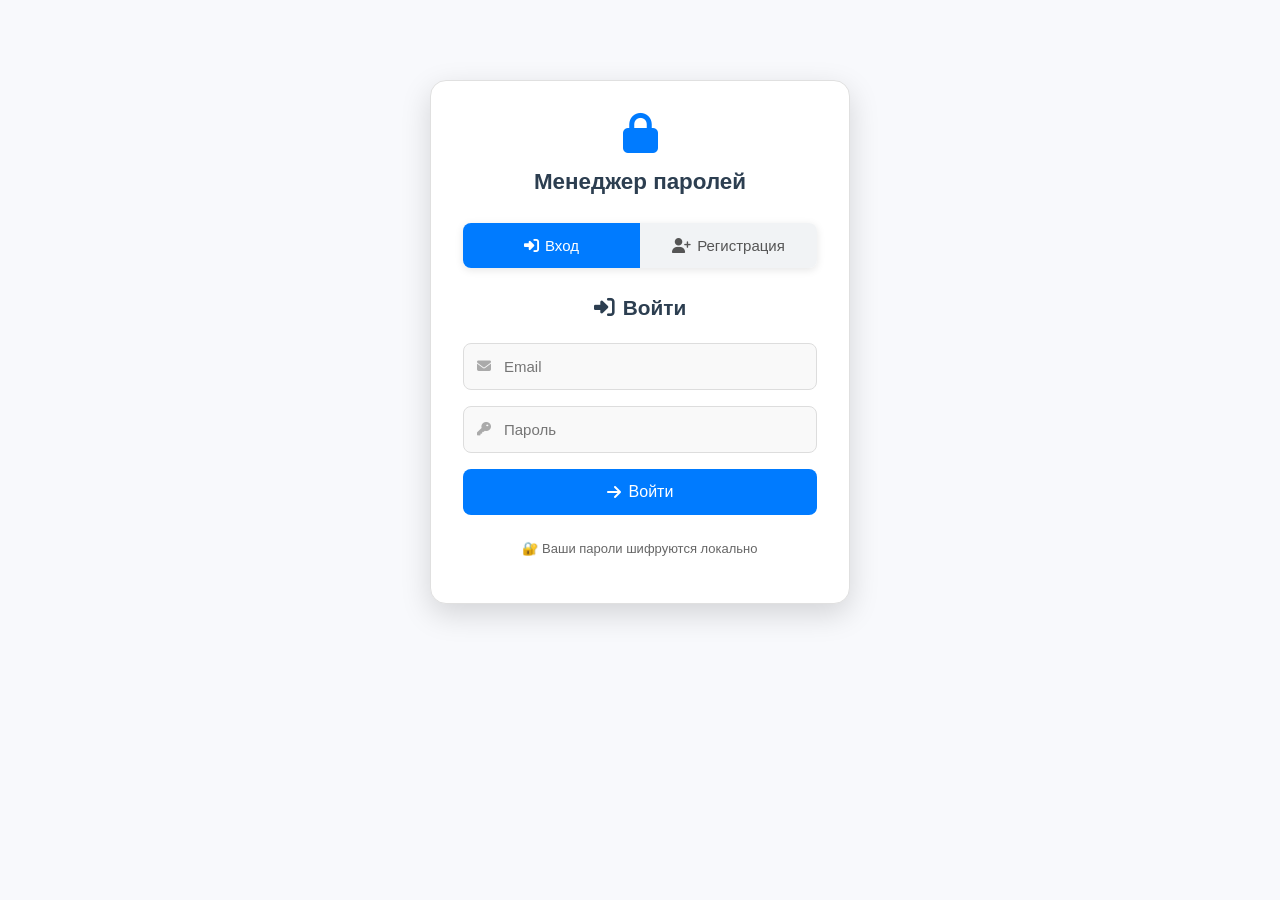
<file: MyBKR/PasswordManager/wwwroot/auth.html>
﻿<!DOCTYPE html>
<html lang="ru">
<head>
    <meta charset="UTF-8" />
    <meta name="viewport" content="width=device-width, initial-scale=1.0" />
    <title>🔐 Вход в Менеджер паролей</title>
    <link rel="stylesheet" href="css/style.css" />
    <link href="https://cdnjs.cloudflare.com/ajax/libs/font-awesome/6.5.0/css/all.min.css" rel="stylesheet">
</head>
<body>
    <div class="auth-container">
        <div class="auth-header">
            <i class="fas fa-lock auth-icon"></i>
            <h1>Менеджер паролей</h1>
        </div>

        <!-- Добавляем блок с информацией о входе -->
        <div id="logged-in-info" style="display: none; background: #e8f5e8; padding: 15px; border-radius: 8px; margin-bottom: 20px; text-align: center;">
            <p><i class="fas fa-check-circle" style="color: #28a745;"></i> Вы уже авторизованы</p>
            <button id="logout-btn" style="margin-top: 10px; padding: 8px 16px; background: #dc3545; color: white; border: none; border-radius: 4px; cursor: pointer;">
                <i class="fas fa-sign-out-alt"></i> Выйти
            </button>
            <button id="go-to-dashboard" style="margin-top: 10px; padding: 8px 16px; background: #007bff; color: white; border: none; border-radius: 4px; cursor: pointer; margin-left: 10px;">
                <i class="fas fa-tachometer-alt"></i> Перейти в Dashboard
            </button>
        </div>

        <div class="tabs">
            <button class="tab active" data-tab="login">
                <i class="fas fa-sign-in-alt"></i> Вход
            </button>
            <button class="tab" data-tab="register">
                <i class="fas fa-user-plus"></i> Регистрация
            </button>
        </div>

        <!-- Форма входа -->
        <form id="loginForm" class="auth-form active">
            <h2><i class="fas fa-sign-in-alt"></i> Войти</h2>
            <div class="input-group">
                <i class="fas fa-envelope"></i>
                <input type="email" placeholder="Email" required name="email" />
            </div>
            <div class="input-group">
                <i class="fas fa-key"></i>
                <input type="password" placeholder="Пароль" required name="password" />
            </div>
            <button type="submit">
                <i class="fas fa-arrow-right"></i> Войти
            </button>
        </form>

        <!-- Форма регистрации -->
        <form id="registerForm" class="auth-form">
            <h2><i class="fas fa-user-shield"></i> Создать аккаунт</h2>
            <div class="input-group">
                <i class="fas fa-envelope"></i>
                <input type="email" placeholder="Email" required name="email" />
            </div>
            <div class="input-group">
                <i class="fas fa-key"></i>
                <input type="password" placeholder="Пароль" required name="password" />
            </div>
            <button type="submit">
                <i class="fas fa-user-plus"></i> Зарегистрироваться
            </button>
        </form>

        <div class="auth-footer">
            <p>🔐 Ваши пароли шифруются локально</p>
        </div>
    </div>

    <script>
        // Проверяем, есть ли токен
        const token = localStorage.getItem('token');

        if (token) {
            // Показываем информацию о входе вместо форм
            document.getElementById('logged-in-info').style.display = 'block';
            document.querySelector('.tabs').style.display = 'none';
            document.getElementById('loginForm').style.display = 'none';
            document.getElementById('registerForm').style.display = 'none';

            // Проверяем валидность токена
            fetch('/api/auth/validate', {
                headers: {
                    'Authorization': `Bearer ${token}`,
                    'Content-Type': 'application/json'
                }
            })
            .then(res => {
                if (!res.ok) {
                    // Токен невалиден, очищаем
                    localStorage.removeItem('token');
                    localStorage.removeItem('user_email');
                    location.reload();
                }
            })
            .catch(() => {
                // Ошибка сети
                localStorage.removeItem('token');
                localStorage.removeItem('user_email');
                location.reload();
            });
        }

        // Обработчик кнопки выхода
        document.getElementById('logout-btn')?.addEventListener('click', function() {
            localStorage.removeItem('token');
            localStorage.removeItem('user_email');
            location.reload(); // Перезагружаем страницу
        });

        // Обработчик кнопки перехода в dashboard
        document.getElementById('go-to-dashboard')?.addEventListener('click', function() {
            window.location.href = 'index.html';
        });
    </script>

    <script src="js/auth.js"></script>
</body>
</html>
</file>
<file: MyBKR/PasswordManager/wwwroot/css/style.css>
﻿* {
    box-sizing: border-box;
}

body {
    font-family: 'Segoe UI', Tahoma, Geneva, Verdana, sans-serif;
    margin: 0;
    padding: 0;
    background: #f8f9fc;
    color: #333;
    line-height: 1.5;
}

/* Заголовок */
header {
    display: flex;
    justify-content: space-between;
    align-items: center;
    padding: 20px 30px;
    background: #ffffff;
    border-bottom: 1px solid #e0e0e0;
    box-shadow: 0 2px 5px rgba(0,0,0,0.05);
}

    header h1 {
        margin: 0;
        font-size: 1.6em;
        color: #2c3e50;
        font-weight: 600;
    }

    header button {
        padding: 10px 16px;
        background: #e74c3c;
        color: white;
        border: none;
        border-radius: 6px;
        cursor: pointer;
        font-size: 14px;
        transition: background 0.2s;
    }

        header button:hover {
            background: #c0392b;
        }

        header button i {
            margin-right: 5px;
        }

/* Поиск */
.search-container {
    padding: 12px 20px;
    background: white;
    border-bottom: 1px solid #e0e0e0;
    position: relative;
}

    .search-container .search-icon {
        position: absolute;
        left: 32px;
        top: 50%;
        transform: translateY(-50%);
        color: #aaa;
        font-size: 14px;
    }

#searchInput {
    width: 100%;
    padding: 10px 10px 10px 36px;
    border: 1px solid #ddd;
    border-radius: 8px;
    font-size: 14px;
    background: #f9f9f9;
    transition: border 0.2s;
}

    #searchInput:focus {
        outline: none;
        border-color: #007bff;
        background: white;
    }

/* Основной макет */
.container {
    max-width: 1200px;
    margin: 0 auto;
    height: 100vh;
}

.main-layout {
    display: flex;
    height: calc(100vh - 80px);
}

/* Сайдбар */
.sidebar {
    width: 280px;
    background: #ffffff;
    padding: 20px;
    border-right: 1px solid #e0e0e0;
    overflow-y: auto;
}

    .sidebar .folder-header {
        display: flex;
        justify-content: space-between;
        align-items: center;
        margin-bottom: 15px;
    }

        .sidebar .folder-header h3 {
            margin: 0;
            font-size: 1.1em;
            color: #2c3e50;
            font-weight: 600;
        }

    .sidebar button#addFolderBtn {
        width: auto;
        padding: 6px 10px;
        background: #007bff;
        border: none;
        border-radius: 4px;
        font-size: 12px;
    }

#allFoldersBtn {
    width: 100%;
    padding: 12px;
    background: #6c757d;
    color: white;
    border: none;
    border-radius: 6px;
    text-align: left;
    font-size: 14px;
    margin-bottom: 12px;
    cursor: pointer;
    transition: background 0.2s;
}

    #allFoldersBtn:hover {
        background: #5a6268;
    }

    #allFoldersBtn.active {
        background: #007bff;
        font-weight: 500;
    }

.sidebar ul {
    list-style: none;
    padding: 0;
    margin: 0;
}

    .sidebar ul li {
        padding: 10px 12px;
        margin: 4px 0;
        border-radius: 6px;
        cursor: pointer;
        font-size: 14px;
        display: flex;
        justify-content: space-between;
        align-items: center;
        transition: background 0.2s;
    }

        .sidebar ul li:hover {
            background: #f1f3f5;
        }

        .sidebar ul li.active {
            background: #007bff;
            color: white;
        }

        .sidebar ul li span {
            flex: 1;
            overflow: hidden;
            text-overflow: ellipsis;
            white-space: nowrap;
        }

        .sidebar ul li button {
            background: none;
            border: none;
            color: inherit;
            cursor: pointer;
            font-size: 12px;
            opacity: 0.6;
            transition: opacity 0.2s;
        }

            .sidebar ul li button:hover {
                opacity: 1;
            }

/* Основной контент */
.content {
    flex: 1;
    padding: 20px;
    background: #f8f9fc;
}

.content-header {
    display: flex;
    justify-content: space-between;
    align-items: center;
    margin-bottom: 20px;
}

#currentFolder {
    font-size: 1.4em;
    font-weight: 500;
    color: #2c3e50;
}

    #currentFolder i {
        color: #007bff;
        margin-right: 8px;
    }

#addPasswordBtn {
    padding: 10px 16px;
    background: #28a745;
    color: white;
    border: none;
    border-radius: 6px;
    cursor: pointer;
    font-size: 14px;
    display: flex;
    align-items: center;
    gap: 6px;
}

    #addPasswordBtn:hover {
        background: #218838;
    }

/* Карточки паролей */
.password-card {
    background: white;
    padding: 18px;
    margin-bottom: 14px;
    border-radius: 10px;
    box-shadow: 0 3px 10px rgba(0,0,0,0.06);
    border: 1px solid #e9ecef;
    transition: all 0.2s ease;
}

    .password-card:hover {
        transform: translateY(-2px);
        box-shadow: 0 6px 20px rgba(0,0,0,0.1);
    }

    .password-card h4 {
        margin: 0 0 10px 0;
        font-size: 1.1em;
        color: #2c3e50;
        display: flex;
        align-items: center;
        gap: 6px;
    }

        .password-card h4 i {
            color: #007bff;
            font-size: 16px;
        }

    .password-card p {
        margin: 6px 0;
        font-size: 0.95em;
        color: #555;
    }

        .password-card p a {
            color: #007bff;
            text-decoration: none;
        }

            .password-card p a:hover {
                text-decoration: underline;
            }

    .password-card .password-mask {
        font-family: monospace;
        letter-spacing: 1px;
    }

    .password-card button {
        margin: 5px 4px 0 0;
        padding: 6px 10px;
        font-size: 0.9em;
        border: none;
        border-radius: 4px;
        cursor: pointer;
    }

    .password-card .show-pass {
        background: #e9ecef;
        color: #495057;
    }

    .password-card .edit-pass {
        background: #007bff;
        color: white;
    }

    .password-card .delete-pass {
        background: #dc3545;
        color: white;
    }

    .password-card button:hover {
        opacity: 0.9;
    }

/* Группа полей (для генератора) */
.input-group {
    display: flex;
    gap: 8px;
}

    .input-group input {
        flex: 1;
    }

    .input-group button {
        width: 50px;
        padding: 10px;
        background: #28a745;
        color: white;
        border: none;
        border-radius: 4px;
        cursor: pointer;
    }

        .input-group button:hover {
            background: #218838;
        }

/* --- Модальные окна --- */
.modal {
    display: none; /* Скрыто по умолчанию */
    position: fixed;
    top: 0;
    left: 0;
    width: 100%;
    height: 100%;
    background-color: rgba(0, 0, 0, 0.5);
    justify-content: center;
    align-items: center;
    z-index: 1000;
    padding: 20px;
    box-sizing: border-box;
}

    .modal.show {
        display: flex; /* Показываем как flex */
    }

.modal-content {
    background-color: white;
    padding: 30px;
    border-radius: 12px;
    width: 460px;
    max-width: 90%;
    box-shadow: 0 15px 40px rgba(0, 0, 0, 0.2);
    border: 1px solid #dee2e6;
    max-height: 90vh;
    overflow-y: auto;
}

    .modal-content h3 {
        margin: 0 0 20px 0;
        color: #2c3e50;
        font-size: 1.4em;
        display: flex;
        align-items: center;
        gap: 8px;
    }

    .modal-content input,
    .modal-content textarea,
    .modal-content select {
        width: 100%;
        padding: 12px;
        margin: 10px 0;
        border: 1px solid #ddd;
        border-radius: 6px;
        font-size: 14px;
        transition: border 0.2s;
    }

        .modal-content input:focus,
        .modal-content textarea:focus,
        .modal-content select:focus {
            outline: none;
            border-color: #007bff;
            box-shadow: 0 0 0 2px rgba(0,123,255,0.25);
        }

.modal-footer {
    display: flex;
    justify-content: flex-end;
    gap: 10px;
    margin-top: 20px;
}

    .modal-footer button {
        padding: 10px 18px;
        border: none;
        border-radius: 6px;
        cursor: pointer;
        font-size: 14px;
    }

        .modal-footer button:first-child {
            background: #6c757d;
            color: white;
        }

        .modal-footer button:last-child:not(#deletePasswordBtn):not(#deleteFolderBtn) {
            background: #007bff;
            color: white;
        }

        .modal-footer button:hover {
            opacity: 0.9;
        }

/* Адаптивность */
@media (max-width: 768px) {
    .main-layout {
        flex-direction: column;
    }

    .sidebar {
        width: 100%;
        max-height: 200px;
    }

    .content-header {
        flex-direction: column;
        align-items: stretch;
        gap: 10px;
    }

    #addPasswordBtn {
        justify-content: center;
    }
}
/* --- Аутентификация --- */
.auth-container {
    max-width: 420px;
    margin: 80px auto;
    background: white;
    padding: 32px;
    border-radius: 16px;
    box-shadow: 0 10px 30px rgba(0, 0, 0, 0.15);
    border: 1px solid #e0e0e0;
    text-align: center;
}

.auth-header {
    margin-bottom: 24px;
}

    .auth-header .auth-icon {
        font-size: 2.5em;
        color: #007bff;
        margin-bottom: 12px;
        display: block;
    }

    .auth-header h1 {
        margin: 0;
        font-size: 1.4em;
        color: #2c3e50;
        font-weight: 600;
    }

/* Вкладки */
.tabs {
    display: flex;
    margin-bottom: 24px;
    border-radius: 8px;
    overflow: hidden;
    box-shadow: 0 2px 8px rgba(0,0,0,0.1);
}

.tab {
    flex: 1;
    padding: 14px;
    border: none;
    background: #f1f3f5;
    cursor: pointer;
    font-size: 15px;
    font-weight: 500;
    color: #555;
    display: flex;
    align-items: center;
    justify-content: center;
    gap: 6px;
    transition: all 0.2s;
}

    .tab.active {
        background: #007bff;
        color: white;
    }

    .tab:hover:not(.active) {
        background: #e0e0e0;
    }

/* Формы */
.auth-form {
    display: none;
}

    .auth-form.active {
        display: block;
        animation: fadeIn 0.3s ease;
    }

@keyframes fadeIn {
    from {
        opacity: 0;
        transform: translateY(10px);
    }

    to {
        opacity: 1;
        transform: translateY(0);
    }
}

.auth-form h2 {
    margin: 0 0 20px 0;
    color: #2c3e50;
    font-size: 1.3em;
    display: flex;
    align-items: center;
    justify-content: center;
    gap: 8px;
}

.input-group {
    position: relative;
    margin-bottom: 16px;
}

    .input-group i {
        position: absolute;
        left: 14px;
        top: 50%;
        transform: translateY(-50%);
        color: #aaa;
        font-size: 14px;
    }

.auth-form input {
    width: 100%;
    padding: 14px 14px 14px 40px;
    border: 1px solid #ddd;
    border-radius: 8px;
    font-size: 15px;
    background: #f9f9f9;
    transition: all 0.2s;
}

    .auth-form input:focus {
        outline: none;
        border-color: #007bff;
        background: white;
        box-shadow: 0 0 0 2px rgba(0,123,255,0.2);
    }

.auth-form button {
    width: 100%;
    padding: 14px;
    background: #007bff;
    color: white;
    border: none;
    border-radius: 8px;
    font-size: 16px;
    font-weight: 500;
    cursor: pointer;
    display: flex;
    align-items: center;
    justify-content: center;
    gap: 8px;
    transition: background 0.2s;
}

    .auth-form button:hover {
        background: #0056b3;
    }

/* Подвал */
.auth-footer {
    margin-top: 24px;
    font-size: 13px;
    color: #666;
}
</file>
